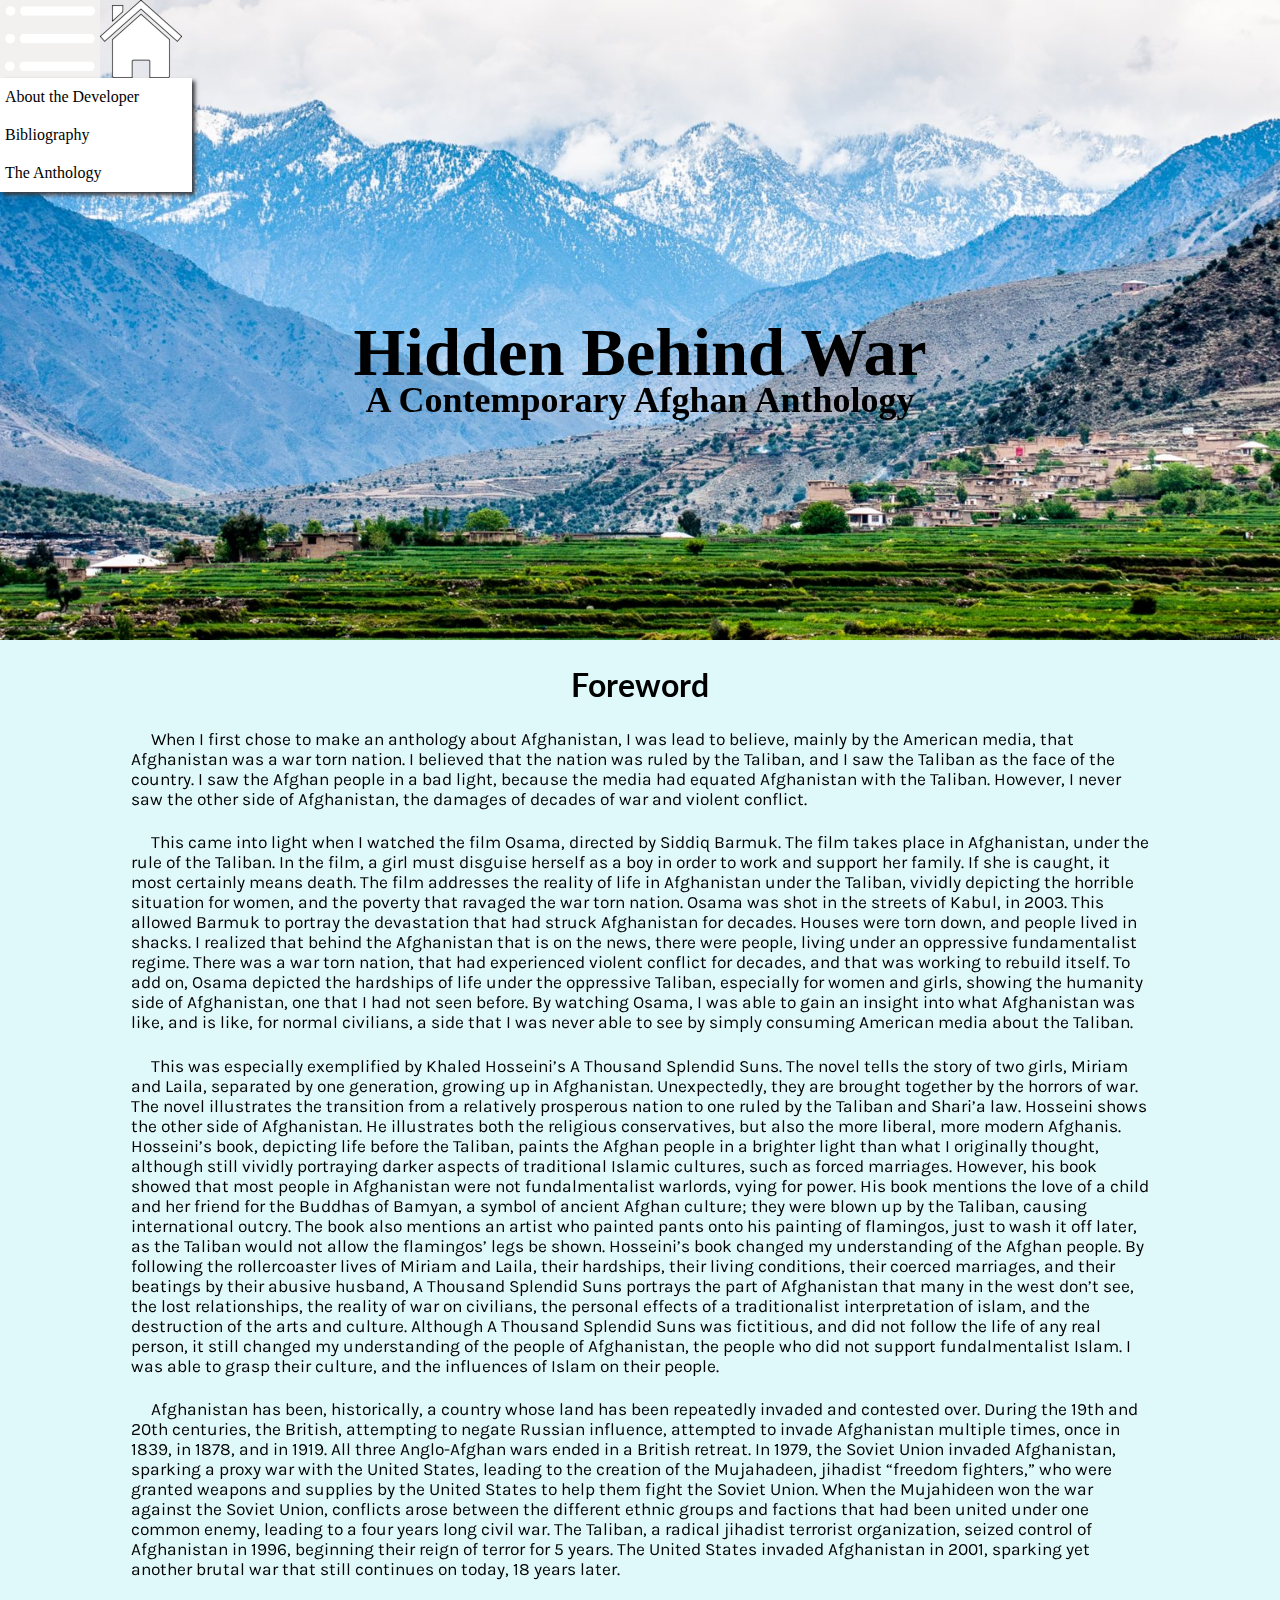
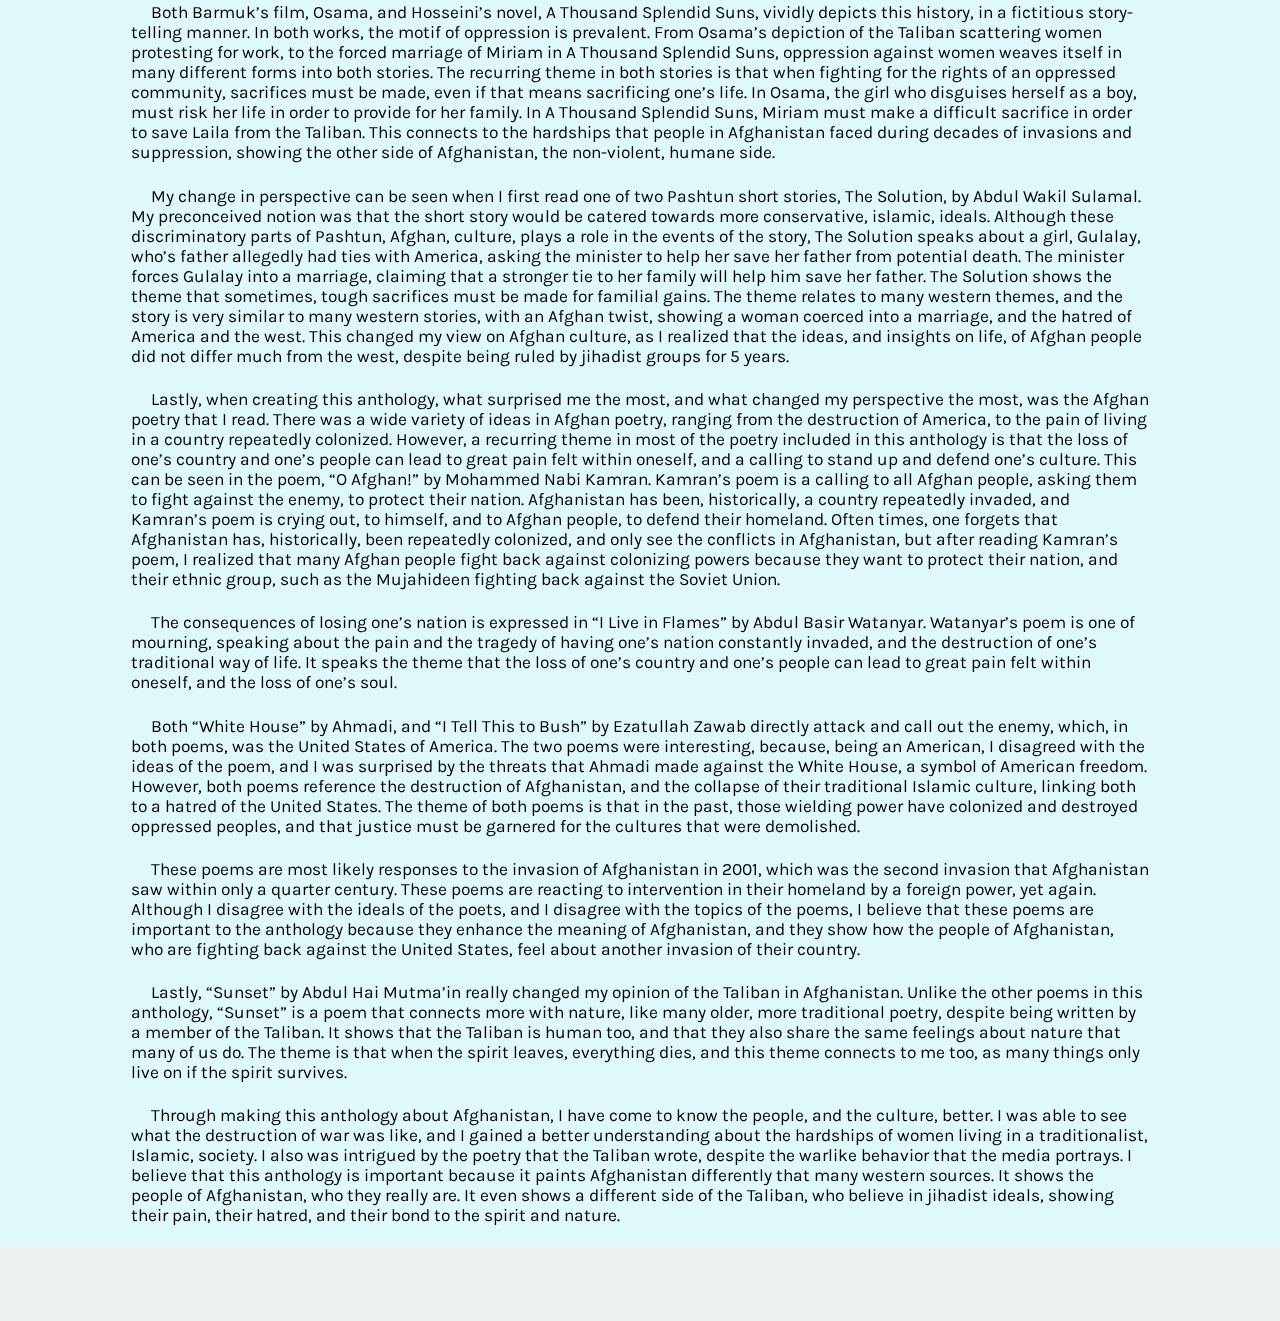
<file: index.html>
<!DOCTYPE html>
<html>
<head>
<title>anthology</title>
<link rel = "stylesheet" type = "text/css" href = "style.css" />
<link href="https://fonts.googleapis.com/css?family=Karla&display=swap" rel="stylesheet">
<link href="https://fonts.googleapis.com/css?family=Lato&display=swap" rel="stylesheet">
<script src="script.js"></script>
</head>
<body>

<div class="navbar" id="navvbar">
 <div class="menu">
 <div class="menuicon"></div>
 <ul class="a">
    <li onClick="parent.location='developer/about-the-developer.html'"><a href="developer/about-the-developer.html">About the Developer</a></li>
    <li onClick="parent.location='bibliography/sources.html'"><a href="bibliography/sources.html">Bibliography</a></li>
    <li onClick="parent.location='theanth.html'"><a href="theanth.html">The Anthology</a></li>
 </ul>
 </div>
 <div class="home" onClick="parent.location='../index.html'"><a href="../index.html"></a></div>
	<div id="allahakbar" class="allahscrolldown">الله أكبر</div>
</div>


<div id="mousebox" onmouseout="hideselection1()" style="background-color: rgba(0,0,0,0); z-index: -10; position:fixed; top: 0; left: 0; width: 25%; height: 150px;"></div>

<div class="titban" id="titbann">
<img src="img/afghan.jpg" style="max-width: 100%; height: auto;">
<div class="titcont">
	<h1 class="title">Hidden Behind War</h1>
 <h2 class="subtit">A Contemporary Afghan Anthology</h2>
 </div>
  
  </div>   
  <div class="heading"><h1>Foreword</h1></div>
  <div>
  <p class="bodytext">When I first chose to make an anthology about Afghanistan, I was lead to believe, mainly by the American media, that Afghanistan was a war torn nation. I believed that the nation was ruled by the Taliban, and I saw the Taliban as the face of the country. I saw the Afghan people in a bad light, because the media had equated Afghanistan with the Taliban. However, I never saw the other side of Afghanistan, the damages of decades of war and violent conflict.</p>
<p class="bodytext">This came into light when I watched the film Osama, directed by Siddiq Barmuk. The film takes place in Afghanistan, under the rule of the Taliban. In the film, a girl must disguise herself as a boy in order to work and support her family. If she is caught, it most certainly means death. The film addresses the reality of life in Afghanistan under the Taliban, vividly depicting the horrible situation for women, and the poverty that ravaged the war torn nation. Osama was shot in the streets of Kabul, in 2003. This allowed Barmuk to portray the devastation that had struck Afghanistan for decades. Houses were torn down, and people lived in shacks. I realized that behind the Afghanistan that is on the news, there were people, living under an oppressive fundamentalist regime. There was a war torn nation, that had experienced violent conflict for decades, and that was working to rebuild itself. To add on, Osama depicted the hardships of life under the oppressive Taliban, especially for women and girls, showing the humanity side of Afghanistan, one that I had not seen before. By watching Osama, I was able to gain an insight into what Afghanistan was like, and is like, for normal civilians, a side that I was never able to see by simply consuming American media about the Taliban.</p>
<p class="bodytext">This was especially exemplified by Khaled Hosseini’s A Thousand Splendid Suns. The novel tells the story of two girls, Miriam and Laila, separated by one generation, growing up in Afghanistan. Unexpectedly, they are brought together by the horrors of war. The novel illustrates the transition from a relatively prosperous nation to one ruled by the Taliban and Shari’a law. Hosseini shows the other side of Afghanistan. He illustrates both the religious conservatives, but also the more liberal, more modern Afghanis. Hosseini’s book, depicting life before the Taliban, paints the Afghan people in a brighter light than what I originally thought, although still vividly portraying darker aspects of traditional Islamic cultures, such as forced marriages. However, his book showed that most people in Afghanistan were not fundalmentalist warlords, vying for power. His book mentions the love of a child and her friend for the Buddhas of Bamyan, a symbol of ancient Afghan culture; they were blown up by the Taliban, causing international outcry. The book also mentions an artist who painted pants onto his painting of flamingos, just to wash it off later, as the Taliban would not allow the flamingos’ legs be shown. Hosseini’s book changed my understanding of the Afghan people. By following the rollercoaster lives of Miriam and Laila, their hardships, their living conditions, their coerced marriages, and their beatings by their abusive husband, A Thousand Splendid Suns portrays the part of Afghanistan that many in the west don’t see, the lost relationships, the reality of war on civilians, the personal effects of a traditionalist interpretation of islam, and the destruction of the arts and culture. Although A Thousand Splendid Suns was fictitious, and did not follow the life of any real person, it still changed my understanding of the people of Afghanistan, the people who did not support fundalmentalist Islam. I was able to grasp their culture, and the influences of Islam on their people.</p>
<p class="bodytext">Afghanistan has been, historically, a country whose land has been repeatedly invaded and contested over. During the 19th and 20th centuries, the British, attempting to negate Russian influence, attempted to invade Afghanistan multiple times, once in 1839, in 1878, and in 1919. All three Anglo-Afghan wars ended in a British retreat. In 1979, the Soviet Union invaded Afghanistan, sparking a proxy war with the United States, leading to the creation of the Mujahadeen, jihadist “freedom fighters,” who were granted weapons and supplies by the United States to help them fight the Soviet Union. When the Mujahideen won the war against the Soviet Union, conflicts arose between the different ethnic groups and factions that had been united under one common enemy, leading to a four years long civil war. The Taliban, a radical jihadist terrorist organization, seized control of Afghanistan in 1996, beginning their reign of terror for 5 years. The United States invaded Afghanistan in 2001, sparking yet another brutal war that still continues on today, 18 years later.</p>
<p class="bodytext">Both Barmuk’s film, Osama, and Hosseini’s novel, A Thousand Splendid Suns, vividly depicts this history, in a fictitious story-telling manner. In both works, the motif of oppression is prevalent. From Osama’s depiction of the Taliban scattering women protesting for work, to the forced marriage of Miriam in A Thousand Splendid Suns, oppression against women weaves itself in many different forms into both stories.  The recurring theme in both stories is that when fighting for the rights of an oppressed community, sacrifices must be made, even if that means sacrificing one’s life. In Osama, the girl who disguises herself as a boy, must risk her life in order to provide for her family. In A Thousand Splendid Suns, Miriam must make a difficult sacrifice in order to save Laila from the Taliban. This connects to the hardships that people in Afghanistan faced during decades of invasions and suppression, showing the other side of Afghanistan, the non-violent, humane side.</p>
<p class="bodytext">My change in perspective can be seen when I first read one of two Pashtun short stories, The Solution, by Abdul Wakil Sulamal. My preconceived notion was that the short story would be catered towards more conservative, islamic, ideals. Although these discriminatory parts of Pashtun, Afghan, culture, plays a role in the events of the story, The Solution speaks about a girl, Gulalay, who’s father allegedly had ties with America, asking the minister to help her save her father from potential death. The minister forces Gulalay into a marriage, claiming that a stronger tie to her family will help him save her father. The Solution shows the theme that sometimes, tough sacrifices must be made for familial gains. The theme relates to many western themes, and the story is very similar to many western stories, with an Afghan twist, showing a woman coerced into a marriage, and the hatred of America and the west. This changed my view on Afghan culture, as I realized that the ideas, and insights on life, of Afghan people did not differ much from the west, despite being ruled by jihadist groups for 5 years.</p>
<p class="bodytext">Lastly, when creating this anthology, what surprised me the most, and what changed my perspective the most, was the Afghan poetry that I read. There was a wide variety of ideas in Afghan poetry, ranging from the destruction of America, to the pain of living in a country repeatedly colonized. However, a recurring theme in most of the poetry included in this anthology is that the loss of one’s country and one’s people can lead to great pain felt within oneself, and a calling to stand up and defend one’s culture. This can be seen in the poem, “O Afghan!” by Mohammed Nabi Kamran. Kamran’s poem is a calling to all Afghan people, asking them to fight against the enemy, to protect their nation. Afghanistan has been, historically, a country repeatedly invaded, and Kamran’s poem is crying out, to himself, and to Afghan people, to defend their homeland. Often times, one forgets that Afghanistan has, historically, been repeatedly colonized, and only see the conflicts in Afghanistan, but after reading Kamran’s poem, I realized that many Afghan people fight back against colonizing powers because they want to protect their nation, and their ethnic group, such as the Mujahideen fighting back against the Soviet Union.</p>
<p class="bodytext">The consequences of losing one’s nation is expressed in “I Live in Flames” by Abdul Basir Watanyar. Watanyar’s poem is one of mourning, speaking about the pain and the tragedy of having one’s nation constantly invaded, and the destruction of one’s traditional way of life. It speaks the theme that the loss of one’s country and one’s people can lead to great pain felt within oneself, and the loss of one’s soul.</p>
<p class="bodytext">Both “White House” by Ahmadi, and “I Tell This to Bush” by Ezatullah Zawab directly attack and call out the enemy, which, in both poems, was the United States of America. The two poems were interesting, because, being an American, I disagreed with the ideas of the poem, and I was surprised by the threats that Ahmadi made against the White House, a symbol of American freedom. However, both poems reference the destruction of Afghanistan, and the collapse of their traditional Islamic culture, linking both to a hatred of the United States. The theme of both poems is that in the past, those wielding power have colonized and destroyed oppressed peoples, and that justice must be garnered for the cultures that were demolished.</p>
<p class="bodytext">These poems are most likely responses to the invasion of Afghanistan in 2001, which was the second invasion that Afghanistan saw within only a quarter century. These poems are reacting to intervention in their homeland by a foreign power, yet again. Although I disagree with the ideals of the poets, and I disagree with the topics of the poems, I believe that these poems are important to the anthology because they enhance the meaning of Afghanistan, and they show how the people of Afghanistan, who are fighting back against the United States, feel about another invasion of their country.</p>
<p class="bodytext">Lastly, “Sunset” by  Abdul Hai Mutma’in really changed my opinion of the Taliban in Afghanistan. Unlike the other poems in this anthology, “Sunset” is a poem that connects more with nature, like many older, more traditional poetry, despite being written by a member of the Taliban. It shows that the Taliban is human too, and that they also share the same feelings about nature that many of us do. The theme is that when the spirit leaves, everything dies, and this theme connects to me too, as many things only live on if the spirit survives.</p>
<p class="bodytext">Through making this anthology about Afghanistan, I have come to know the people, and the culture, better. I was able to see what the destruction of war was like, and I gained a better understanding about the hardships of women living in a traditionalist, Islamic, society. I also was intrigued by the poetry that the Taliban wrote, despite the warlike behavior that the media portrays. I believe that this anthology is important because it paints Afghanistan differently that many western sources. It shows the people of Afghanistan, who they really are. It even shows a different side of the Taliban, who believe in jihadist ideals, showing their pain, their hatred, and their bond to the spirit and nature.</p>
</p>
</div>


<div id="bottom"></div>

</body>

</html>
</file>
<file: style.css>
body {
  margin: 0;
  background-color: #dff9fb;
}

.navbar {
  width:100%;
  height: 78px;
  position: fixed;
  top: 0px;
  background-color: rgba(0,0,0,0);
  z-index: 2;
}

.navbarscroll {
  opacity: 1;
    background-color: white;
    box-shadow: 5px 4px 7px #f5a9af;
}
  
.menuicon {
    background-image:url(img/menu.png);
    position: absolute;
    top: 0;
    left: 0;
    height:100%;
    width: 100px;
    list-style-type: none;
}

.menuicon:hover {
	background-color: #F2F1EF;
}
.menu {
  float: left;
}

.menu ul{
    position: absolute;
    left: 0;
    top: 78px;
    margin-top: 0;
    padding-left: 0;
    list-style-type: none;
    box-shadow: 3px 3px 4px #3b3b3f;
    width: 15%;
	  height: auto;	
}

.menu ul li{
    padding: 10px 5px;
    background: white;
    display: none;
}

.menu:hover li{
    display: block;
    animation-name: openmenu;
    animation-duration: 5s;
}

.menu ul li a{
	text-decoration: none;
	color: black;
	font-size: 12pt;
}

.menu ul li:hover {
	background-color: #e4e4e4;
}	

@keyframes openmenu {
  from {height: 0%;}
  to {height: 100%;}
}

@keyframes closemenu {
  from {height: 100%;}
  to {height: 0%;}
}

.home {
  background-image:url(img/home.png);
  background-repeat: no-repeat;
  position: absolute;
  top: 0;
  left: 100px;
  height:100%;
  width: 100px;
}

.home:hover {
	background-color: #F2F1EF;
}

.selection {
  display: none;
  position:fixed;
  top: 78px;
  width: 100px;
  /*height: 100px;*/
  background-color: white;
}

.selectionopen {
  animation-name: openselection;
  animation-duration: 1s;
}

.selectionclose {
  animation-name: closeselection;
  animation-duration: 1s;
}

.titban {
  z-index:0;
}
  
.sticky {
  position: fixed;
  top: 0;
  width: 100%;
}

.titcont {
  background-color: rgba(0,0,0,0);
  z-index: 1;
  color: black; 
  position: absolute;
  top: 30%;
  width: 100%;
  text-align: center;
  font-size: 25pt;
}

h2.subtit {
  background-color: rgba(0,0,0,0);
  z-index: 1;
  position: absolute;
  color: black; 
  width: 100%;
top: 48%;
font-size: 27pt;
  text-align: center;
}

.anthnavcont {
   display: table;
}

.anthnav {
   margin-left: 4%
   margin-right: 4%;
    width: 80%;
}

.anthnavcont ul li{
   display: inline;
   border: 2px solid black;
	border-radius: 4%;
   width: 17%;
   text-align:center;
}
   

.heading {
	font-family: 'Lato', sans-serif;
	margin-left: 10%;
	margin-right: 10%;
	text-align:center;
}


.bodytext {
  font-family: 'Karla', sans-serif;
  margin-left: 10%;
  margin-right: 10%;
  padding: 3px;
  font-size: 13pt;
  text-indent: 20px;
}

p.cite {
  padding-left: 25px;
  text-indent: -25px;
}

#poetbook {
	border: 2px solid black;
	border-radius: 10%;
	margin-left: 40%;
	margin-right: 40%;
}

#poetbook:hover {
	background-color: #a0d2ff;
}

#bottom {
  background-color: #ecf0f1;
  height: 75px;
  width: 100%;
}
</file>
